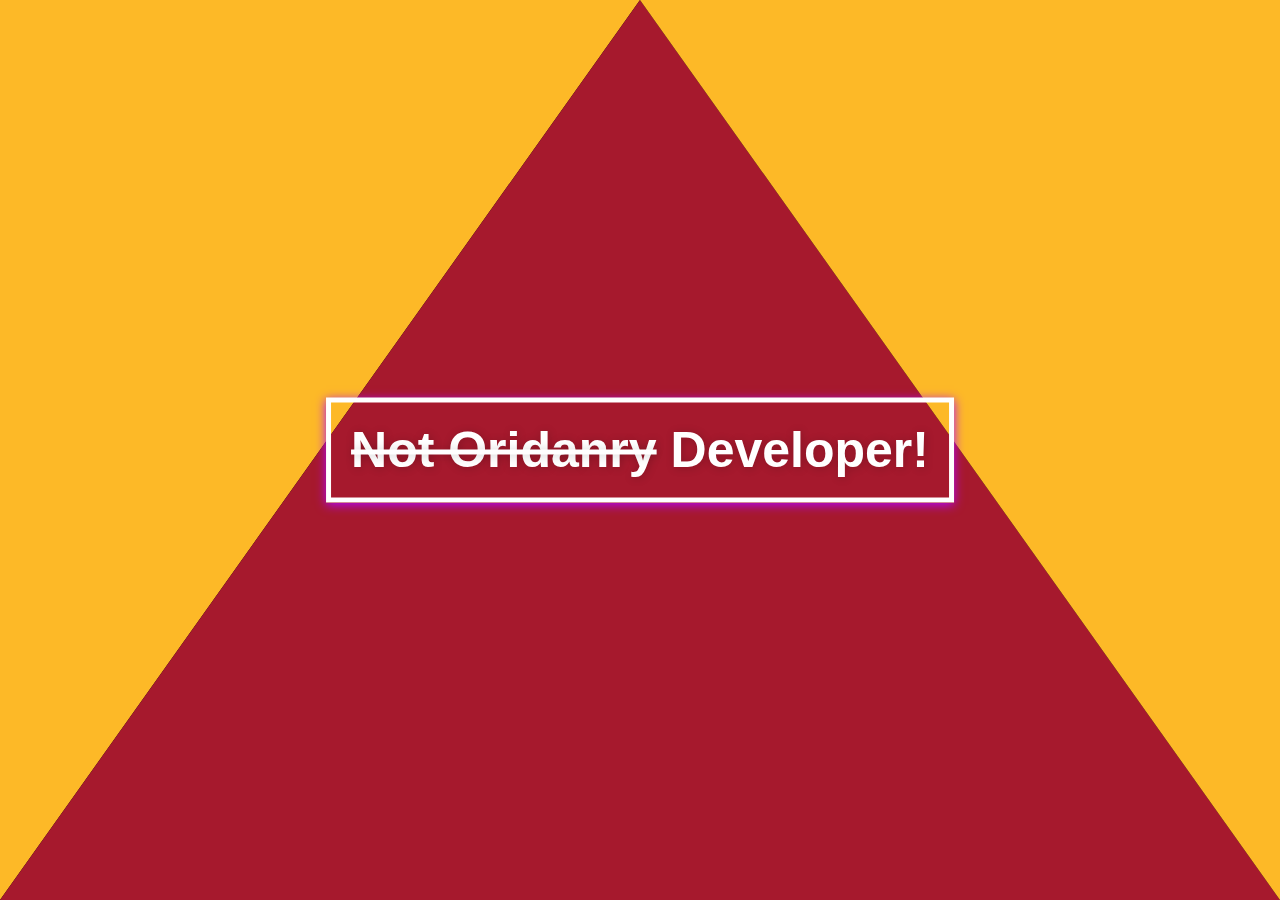
<file: index.html>
<!DOCTYPE html>
<html lang="en">

<head>
    <meta charset="UTF-8">
    <meta name="viewport" content="width=device-width, initial-scale=1.0">
    <meta http-equiv="X-UA-Compatible" content="ie=edge">

    <!-- css -->
    <link rel="stylesheet" type="text/css" href="portfolio.css" />
    <link rel="stylesheet" type="text/css" href="icons.css" />

    <!-- bootstrap -->
    <link rel="stylesheet" href="https://maxcdn.bootstrapcdn.com/bootstrap/4.0.0/css/bootstrap.min.css"
        integrity="sha384-Gn5384xqQ1aoWXA+058RXPxPg6fy4IWvTNh0E263XmFcJlSAwiGgFAW/dAiS6JXm" crossorigin="anonymous">
    <script src="https://code.jquery.com/jquery-3.2.1.slim.min.js"
        integrity="sha384-KJ3o2DKtIkvYIK3UENzmM7KCkRr/rE9/Qpg6aAZGJwFDMVNA/GpGFF93hXpG5KkN"
        crossorigin="anonymous"></script>
    <script src="https://cdnjs.cloudflare.com/ajax/libs/popper.js/1.12.9/umd/popper.min.js"
        integrity="sha384-ApNbgh9B+Y1QKtv3Rn7W3mgPxhU9K/ScQsAP7hUibX39j7fakFPskvXusvfa0b4Q"
        crossorigin="anonymous"></script>
    <script src="https://maxcdn.bootstrapcdn.com/bootstrap/4.0.0/js/bootstrap.min.js"
        integrity="sha384-JZR6Spejh4U02d8jOt6vLEHfe/JQGiRRSQQxSfFWpi1MquVdAyjUar5+76PVCmYl"
        crossorigin="anonymous"></script>

    <link rel="shortcut icon" type="image/x-icon" href="favicon.ico" />

    <title>Vibin VS</title>
</head>

<body>

    <section class="basePage">

        <!-- onload screen -->
        <div class="onLoadScreen">
            <span class="welcomeText"><strike>Not Oridanry</strike> Developer!</span>
            <div class="leftTri"></div>
            <div class="midTri"></div>
            <div class="rightTri"></div>
        </div>
        <!-- onload screen -->

        <!-- navbar -->
        <nav class="navbar navbar-expand-lg navbar-dark d-none" id="nav">
            <a class="navbar-brand mx-auto" href="#">Vibin Senniappan</a>
            <!-- <button class="navbar-toggler" type="button" data-toggle="collapse" data-target="#navbarNav"
                aria-controls="navbarNav" aria-expanded="false" aria-label="Toggle navigation">
                <span class="navbar-toggler-icon"></span> -->
            </button>
            <!-- <div class="collapse navbar-collapse" id="navbarNav">
                <ul class="navbar-nav ml-auto">
                    <li class="nav-item active">
                        <a class="nav-link" href="https://twitter.com/Vibin2396/">
                            <img src="svg/social-1_round-twitter.svg" alt="twitterICON" srcset="" class="icon">
                        </a>
                    </li>
                    <li class="nav-item">
                        <a class="nav-link" href="https://github.com/vibin230/">
                            <img src="svg/social-1_round-github.svg" alt="gitICON" srcset="" class="icon">
                        </a>
                    </li>
                    <li class="nav-item">
                        <a class="nav-link" href="mailto:vibin2303@gmail.com">
                            <img src="svg/social-1_round-google-plus.svg" alt="googleICON" srcset="" class="icon">
                        </a>
                    </li>
                    <li class="nav-item">
                        <a class="nav-link" href="https://www.linkedin.com/in/vibin-senniappan-097802136/">
                            <img src="svg/social-1_round-linkedin.svg" alt="linkedinICON" srcset="" class="icon">
                        </a>
                    </li>
                </ul>
            </div> -->
        </nav>
        <!-- navbar -->

        <!-- home left scree -->
        <div class="row homeScreen d-none">
            <span class="col-12 col-sm-12 col-md-12 col-lg-4 headerTxt">
                <div class="headerOutLine">
                    <img src="svg/homepageIMG/homeLeftImg.svg" alt="headerImg" class="headerImg">
                    <span class="homeFont">
                        I'm Vibin, Front-end Developer based in Chennai
                    </span>
                </div>
            </span>

            <!-- home middle screen -->
            <div class="col-12 col-sm-12 col-md-12 col-lg-3 btnGroup">
                <ul class="ulStyle">
                    <li id="t1" class="listItemStyle listItemDefault">
                        About me
                    </li>
                    <li id="t2" class="listItemStyle listItemDefault">
                        Work
                    </li>
                    <li id="t3" class="listItemStyle listItemDefault">
                        Goals
                    </li>
                    <!-- <li id="t4" class="listItemStyle listItemDefault">
                        Hobbies
                    </li> -->
                </ul>
            </div>

            <div class="col-12 col-sm-12 col-md-12 col-lg-5 leftStyle">
                <img src="svg/homepageIMG/homeRightIMG.svg" alt="homeDefault" class="homeDefaultIMG active">
                <div class="rightCol">
                    <!-- about me -->
                    <div id="c1" class="topColContent rightTopImgAlign">
                        A self taught budding developer. Fell in love with web 
                        developement for the fun of creating and exploring new orgins. I love what I do, so I dont have
                        time
                        limit to work.
                        <img src="svg/aboutMe/topImg.svg" alt="coding" class="aboutMe">
                    </div>
                    <div id="cl1" class="bottomColContent">
                        <img src="svg/aboutMe/bottomImg.svg" alt="basketball" class="aboutMe">
                        <h2>Personal Life:</h2>
                        A big time fan of Lakers and CSK, inspired by the coolness of Dhoni and mentality of Kobe.
                        Dog person with love towards coffee and dark chocolates.
                    </div>
                </div>
                <div class="rightCol">
                    <!-- work -->
                    <div id="c2" class="topColContent">
                        Professional
                        <span class="workTitle">Intern:</span>
                        Trio Smartechs, Chennai : <br> Apirl 2019 to October 2019<br>

                        <span class="workTitle">Junior-developer:</span>
                        Feathers Studios, Chennai : <br> November 2019 to Present <br>
                    </div>
                    <div id="cl2" class="bottomColContent">
                        <img src="svg/work/bottomImg.svg" alt="workImg" class="works">
                        This is the first website in have done apart from the projects which I work in my firm.
                        and still working to make this page more animative, attracitve and perfectly responsive.
                        I like to work on my leasure time to improve myself so keep tabs on this site for my new works,
                        I will link them as I finish.
                    </div>
                </div>
                <div class="rightCol">
                    <!-- goals -->
                    <div id="c3" class="topColContent rightTopImgAlign">
                        To be a creative developer in the span of few years.
                        I have always had an eye for AI developement and Network Security,
                        would love to work in anyone of them in future if the opportunity is provided.
                        Oh wait!!! opportunity doesn't come by itself. Lets hustle to the dream and bright future!!!
                        <img src="svg/goals/topImg.svg" src="hackerMind" class="goalsTop">
                    </div>
                    <div id="cl3" class="bottomColContent">
                        <img src="svg/goals/bottomImg.svg" alt="hackerMind" class="goalsBottom">
                        Apart from the goal of being a developer I would like to be a good human, I would like to give
                        something back to the society and nature,
                        in return for making me who I am and inspiring me to become who I want to be.
                        Interested to work on Ideas which could change the lives of people for better.
                    </div>
                </div>
            </div>

        </div>
        <div class="footer d-none">
            <ul class="footer-UL  ml-auto">
                <li class="nav-item active">
                    <a class="nav-link" href="https://twitter.com/Vibin2396/">
                        <img src="svg/social-1_round-twitter.svg" alt="twitterICON" srcset="" class="icon">
                    </a>
                </li>
                <li class="nav-item">
                    <a class="nav-link" href="https://github.com/vibin230/">
                        <img src="svg/social-1_round-github.svg" alt="gitICON" srcset="" class="icon">
                    </a>
                </li>
                <li class="nav-item">
                    <a class="nav-link" href="mailto:vibin2303@gmail.com">
                        <img src="svg/social-1_round-google-plus.svg" alt="googleICON" srcset="" class="icon">
                    </a>
                </li>
                <li class="nav-item">
                    <a class="nav-link" href="https://www.linkedin.com/in/vibin-senniappan-097802136/">
                        <img src="svg/social-1_round-linkedin.svg" alt="linkedinICON" srcset="" class="icon">
                    </a>
                </li>
            </ul>
        </div>

    </section>

    <script src="portfolio.js"></script>
</body>

</html>
</file>
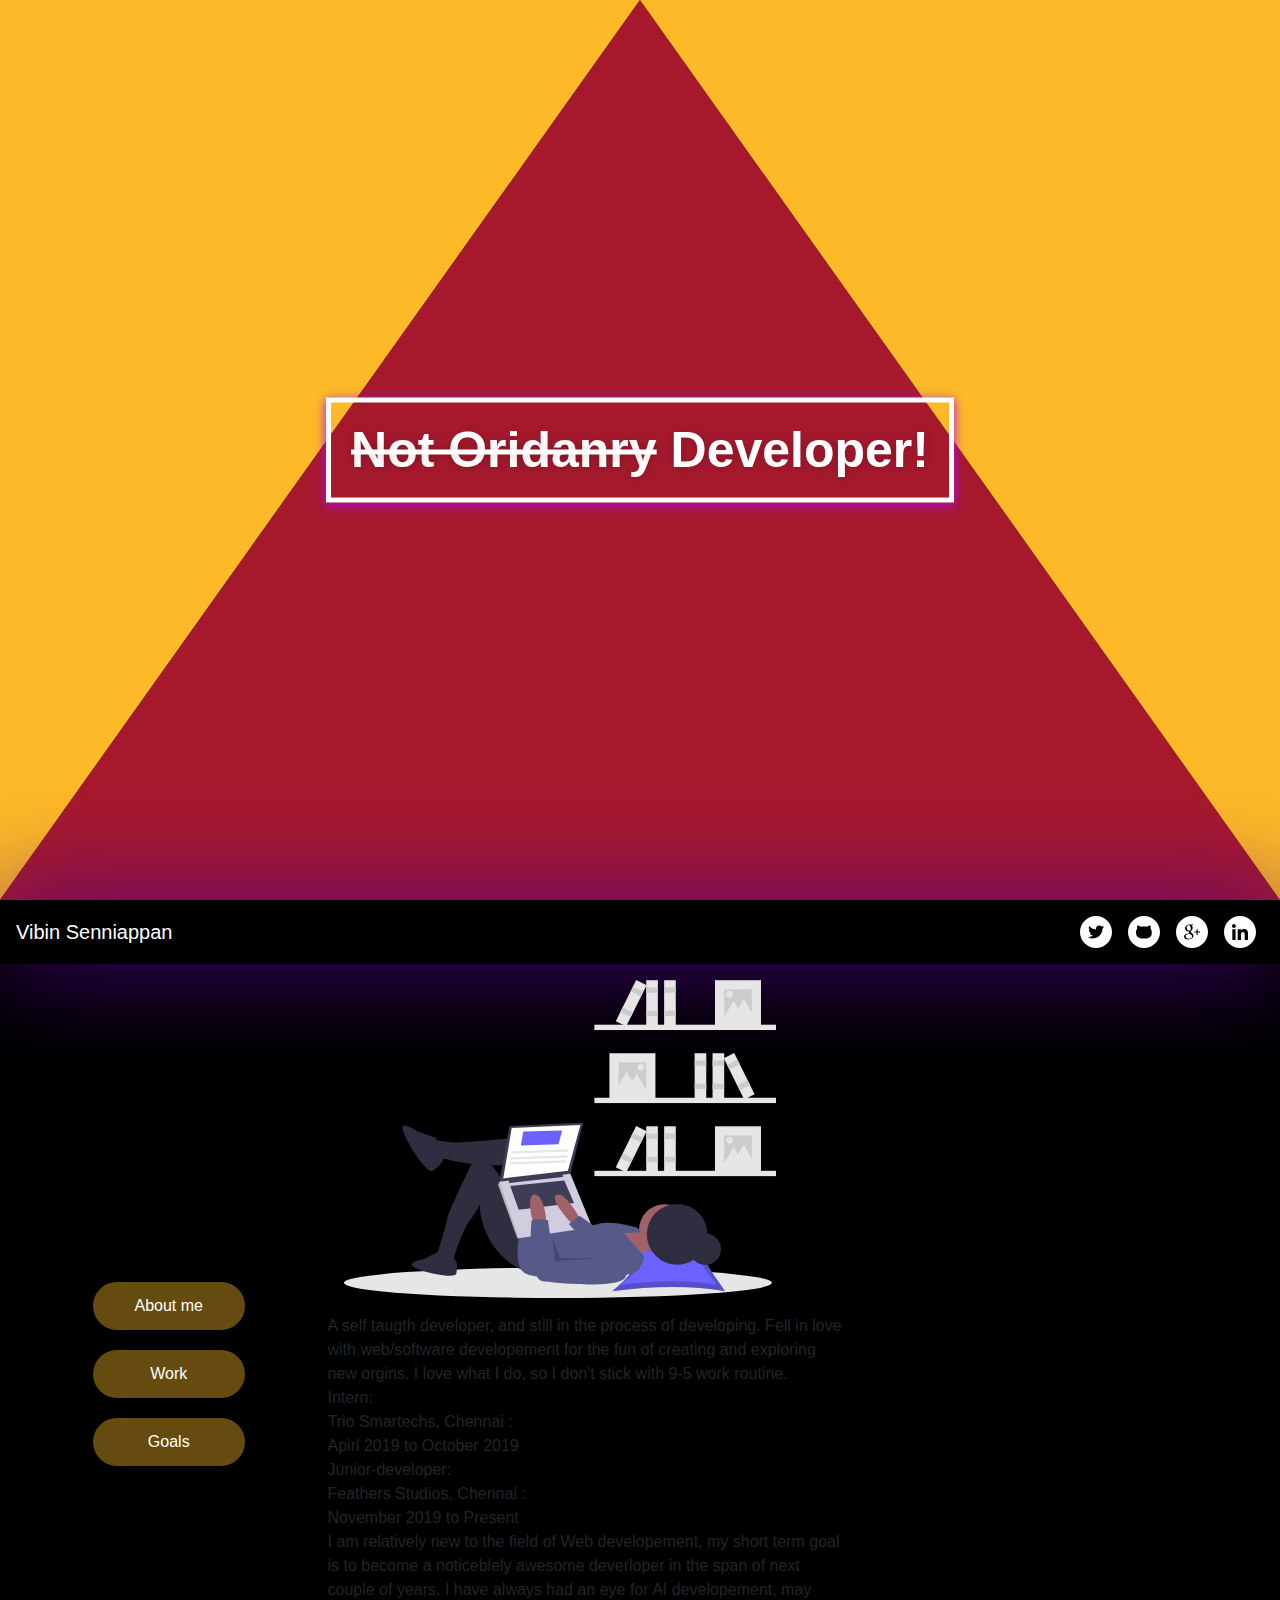
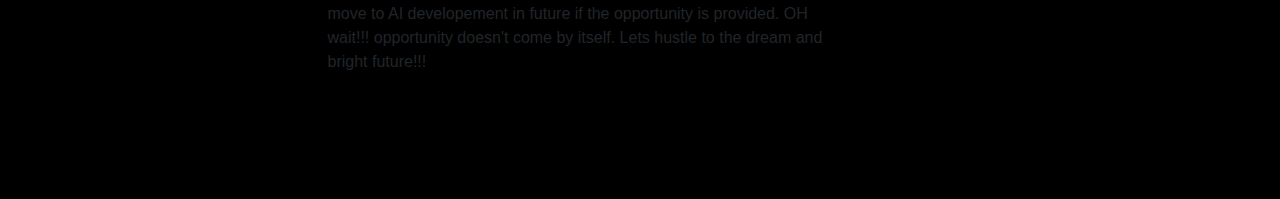
<file: portfolio.html>
<!DOCTYPE html>
<html lang="en">

<head>
    <meta charset="UTF-8">
    <meta name="viewport" content="width=device-width, initial-scale=1.0">
    <meta http-equiv="X-UA-Compatible" content="ie=edge">

    <!-- css -->
    <link rel="stylesheet" type="text/css" href="portfolio.css" />

    <!-- bootstrap -->
    <link rel="stylesheet" href="https://maxcdn.bootstrapcdn.com/bootstrap/4.0.0/css/bootstrap.min.css"
        integrity="sha384-Gn5384xqQ1aoWXA+058RXPxPg6fy4IWvTNh0E263XmFcJlSAwiGgFAW/dAiS6JXm" crossorigin="anonymous">
    <script src="https://code.jquery.com/jquery-3.2.1.slim.min.js"
        integrity="sha384-KJ3o2DKtIkvYIK3UENzmM7KCkRr/rE9/Qpg6aAZGJwFDMVNA/GpGFF93hXpG5KkN"
        crossorigin="anonymous"></script>
    <script src="https://cdnjs.cloudflare.com/ajax/libs/popper.js/1.12.9/umd/popper.min.js"
        integrity="sha384-ApNbgh9B+Y1QKtv3Rn7W3mgPxhU9K/ScQsAP7hUibX39j7fakFPskvXusvfa0b4Q"
        crossorigin="anonymous"></script>
    <script src="https://maxcdn.bootstrapcdn.com/bootstrap/4.0.0/js/bootstrap.min.js"
        integrity="sha384-JZR6Spejh4U02d8jOt6vLEHfe/JQGiRRSQQxSfFWpi1MquVdAyjUar5+76PVCmYl"
        crossorigin="anonymous"></script>

    <title>Document</title>
</head>

<body>

    <section class="basePage">

        <!-- onload screen -->
        <div class="onLoadScreen">
            <span class="welcomeText"><strike>Not Oridanry</strike> Developer!</span>
            <div class="leftTri"></div>
            <div class="midTri"></div>
            <div class="rightTri"></div>
        </div>
        <!-- onload screen -->

        <!-- navbar -->
        <nav class="navbar navbar-expand-lg navbar-dark">
            <a class="navbar-brand mx-auto" href="#">Vibin Senniappan</a>
            <button class="navbar-toggler" type="button" data-toggle="collapse" data-target="#navbarNav"
                aria-controls="navbarNav" aria-expanded="false" aria-label="Toggle navigation">
                <span class="navbar-toggler-icon"></span>
            </button>
            <div class="collapse navbar-collapse" id="navbarNav">
                <ul class="navbar-nav ml-auto">
                    <li class="nav-item active">
                        <a class="nav-link" href="https://twitter.com/Vibin2396/">
                            <img src="svg/social-1_round-twitter.svg" alt="twitterICON" srcset="" class="icon">
                        </a>
                    </li>
                    <li class="nav-item">
                        <a class="nav-link" href="https://github.com/vibin230/">
                            <img src="svg/social-1_round-github.svg" alt="gitICON" srcset="" class="icon">
                        </a>
                    </li>
                    <li class="nav-item">
                        <a class="nav-link" href="mailto:vibin2303@gmail.com">
                            <img src="svg/social-1_round-google-plus.svg" alt="googleICON" srcset="" class="icon">
                        </a>
                    </li>
                    <li class="nav-item">
                        <a class="nav-link" href="https://www.linkedin.com/in/vibin-senniappan-097802136/">
                            <img src="svg/social-1_round-linkedin.svg" alt="linkedinICON" srcset="" class="icon">  
                        </a>
                    </li>
                </ul>
            </div>
        </nav>
        <!-- navbar -->


        <div class="row homeScreen">
            <span class="col-10 col-lg-4 headerTxt d-none">
                <div class="headerOutLine">
                    <img src="svg/homepageIMG/introIMG.svg" alt="headerImg" class="headerImg">
                    <span class="homeFont">
                        I'm Vibin, Front-end Developer based in Chennai
                    </span>
                </div>
            </span>
            <div class="col-0 col-lg-3 btnGroup">
                <ul>
                    <li id="t1" class="listItemStyle listItemDefault">
                        About me
                    </li>
                    <li id="t2" class="listItemStyle listItemDefault" >
                        Work
                    </li>
                    <li id="t3" class="listItemStyle listItemDefault">
                        Goals
                    </li>
                </ul>

            </div>

            <div class="col-lg-5 homeRightCol">
                <img src="svg/homepageIMG/homeRightIMG.svg" alt="homeDefault" class="homeDefaultIMG active">
                <div id="c1" class="rightColContent ">
                    A self taugth developer, and still in the process of developing. Fell in love with web/software
                    developement for the fun of creating and exploring new orgins. I love what I do, so I don't stick with 9-5 work routine.
                </div>
                <div id="c2" class="rightColContent">
                    Intern:<br>
                    Trio Smartechs, Chennai : <br> Apirl 2019 to October 2019<br>

                    Junior-developer:<br>
                    Feathers Studios, Chennai : <br> November 2019 to Present <br>
                </div>
                <div id="c3" class="rightColContent">
                 I am relatively new to the field of Web developement, my short term goal is to become a noticeblely awesome deverloper in the span of next couple of years. I have always had an eye for AI developement, may move to AI developement in future if the opportunity is provided. OH wait!!! opportunity doesn't come by itself. Lets hustle to the dream and bright future!!! 
                </div>
            </div>
            <!-- <div class="row h-50">
                <div class="col-6 topLeftcol" ></div>
                <div class="col-6 topRightcol"></div>
            </div>
            <div class="row h-50">
                <div class="col-6 bottomLeftcol"></div>
                <div class="col-6 bottomRightcol"></div>
            </div> -->
        </div>

    </section>

    <script src="portfolio.js"></script>
</body>

</html>
</file>
<file: portfolio.css>
body{
    font-size: 14px;
    --col-bg-color:  #a6192d ;
}
.basePage{
    width: 100vw;
    min-height: 100vh;
    overflow: hidden;
    background-color: #000000;
}
.welcomeText{
    position: absolute;
    font-size:50px;
    font-weight: bolder;
    text-align: center;
    z-index: 100;
    top: 50%;
    left: 50%;
    transform: translate(-50%,-50%);
    border: 5px solid #ffffff;
    color: white;
    padding: 10px 20px;
    text-shadow: 1px 1px 10px #00000033;
    box-shadow: 0 2px 10px #b404ff;
}
.wtAnimation{
    animation-name: wcTextAnimation;
    animation-duration: 0.5s;
    animation-iteration-count: 1;
    animation-fill-mode: forwards;
    animation-timing-function: linear;
}

@keyframes wcTextAnimation{
    0%{
        opacity:1;
    }
    100%{
        opacity:0;
    }
}
.navbar{
    background-color: transparent;
    box-shadow: 0 2px 100px indigo;
}
.icon:hover{
    animation-name: iconAnimation;
    animation-duration: 0.4s;
    animation-iteration-count: 1;
    animation-timing-function: linear;
}

@keyframes iconAnimation{
    0%{
        transform: scale(0.8);
    }
    50%{
        transform: scale(1.2);
    }
    100%{
        transform: scale(1);
    }
}

.onLoadScreen{
    width: 100vw;
    height: 100vh;
}
.midTri{
    position: absolute;
    height: 100%;
    width: 100%;
    background-color:var(--col-bg-color);
    clip-path: polygon(50% 0%, 0% 100%, 100% 100%);
}
.rightTri{
    position: absolute;
    height: 100%;
    width: 100%;
    background-color: #FDB927;
    clip-path: polygon(50% 0%, 100% 0, 100% 100%);
}
.leftTri{
    position: absolute;
    height: 100%;
    width: 100%;
    background-color: #FDB927;
    clip-path: polygon(50% 0%, 0 100%, 0 0);
}
.lrTriAnimation{
    animation-name: triMoveTop;
    animation-duration: 1s;
    animation-iteration-count: 1;
    animation-fill-mode: forwards;
}
.mTriAnimation{
    animation-name: triMoveBottom;
    animation-duration: 0.5s;
    animation-iteration-count: 1;
    animation-fill-mode: forwards;
}

@keyframes triMoveTop{
    0%{
        transform: translateY(0px);
    }
    100%{
        transform: translateY(-1000px);
    }
}

@keyframes triMoveBottom{
    0%{
        transform: translateY(0px);
    }
    100%{
        transform: translateY(1000px);
    }
}

.headerTxt{
    background-color: var(--col-bg-color);
    display: flex;
    flex-direction: column;
    justify-content: center;
    text-align: center;
    text-shadow: 0 2px 50px #b404ff;
    font-size: 30px;
    color: #ffffff;
    z-index: 100;
}
.headerOutLine{
    padding:10px 5px;
    margin: 0 3rem;
    box-shadow: -2px 2px 100px #0000001a, 10px -12px 100px #0000001a;
    border-radius: 20px;
}
.headerImg{
    width:200px;
    height:auto;
    display: block;
    margin: 0 auto;
}
.name{
    display: inline-block;
    font-size: 40px;
    font-weight: 600;
}
.homeFont{
    display: flex;
}
.homeScreen{
    min-height: calc( 100vh - 65px);
}
.btnGroup{
    display: flex;
    align-items: center;
    text-align: center;
    justify-content: center;
}
li{
    cursor: pointer;
}
.listItemStyle{
    list-style: none;
    margin: 20px 0;
    padding: 10px 40px;
    border-radius: 30px;
    border: 2px solid transparent;
}
.listItemDefault{
    background-color: #fdb92767;
    color: #ffffff;

}
.listItemStyle:hover{
    background-color: #FDB927;
    box-shadow: -2px 2px 10px #FDB927,2px -2px 10px #FDB927;
    border: 2px solid #b404ff;
    color: #ffffff;
}
.listItemActive{
    
    background-color:var(--col-bg-color);
    box-shadow: -2px 2px 10px #FDB927,2px -2px 10px #FDB927;
    border: 2px solid #b404ff;
    color: white;
}
.rightCol{
    display:flex;
    flex-direction: column;
    align-items: center;
    justify-content: center;
}
.leftStyle{
    display: flex;
}
.homeDefaultIMG{
    width:90%;
    padding: 1rem;
}
.rightTopImgAlign{
    align-items: flex-end;
}
.topColContent {display:none;}
.topColContent.active {
    display: flex;
    flex-direction: column;
    width:90%;
    height:50%;
    transform: translate(0,12.5%);
    clip-path: polygon(0 0, 100% 0%, 100% 100%, 0 75%);
    padding:2rem 3rem;
    background-color: var(--col-bg-color);
    border-radius: 5px;
    line-height: 2rem;
    font-size: 0.9rem;
    color:#ffffff;
    animation-name: topSpin;
    animation-duration:1s;
    animation-timing-function: ease-in-out;
}
@media screen and (max-width: 430px){
    .topColContent{
        padding-bottom:10rem !important;
    }
    .bottomColContent{
        padding-top: 10rem !important;
    }
}
@media screen and (max-width: 768px){
    .topColContent{
        padding-bottom:11rem !important;
    }
}
.bottomColContent {display:none;}
.bottomColContent.active {
    display: flex;
    flex-direction: column;
    justify-content: flex-end;
    position: relative;
    width:90%;
    height:50%;
    transform: translate(0,-12.5%);
    clip-path: polygon(0 0, 100% 25%, 100% 100%, 0 100%);
    padding:2rem 3rem;
    border-radius: 5px;
    background-color: #ffffff;
    line-height: 2rem;
    font-size: 0.9rem;
    color:#000000;
    animation-name: bottomSpin;
    animation-duration:1s;
    animation-timing-function: ease-in-out;
}
@keyframes topSpin{
    0%{
        opacity:0;
        transform: translate(100%,12.5%);
    }
    90%{
        opacity:1;
        transform: translate(-5%,12.5%);
    }
    100%{
        opacity:1;
        transform: translate(0,12.5%0);
    }
}
@keyframes bottomSpin{
    0%{
        opacity:0;
        transform: translate(-100%,-12.5%);
    }
    
    90%{
        opacity:1;
        transform: translate(5%,-12.5%);
    }
    100%{
        opacity:1;
        transform: translate(0,-12.5%);
    }
}
.workTitle{
    display: block;
    border-radius: 10px;
    padding: 0 10px;
    background: linear-gradient(45deg, #d34328, #0176be);
    color:#ffffff;
}
#hobbies{
    width:inherit;
}
.hobbiesTop{
    flex-direction: row !important;
    justify-content: space-evenly;
    align-items: center;
}
.hobbbiesBot{
    flex-direction: row !important;
    align-items: center;
}
.footer-UL{
    display: flex;
    padding:0;
    margin:0;
    background-color: black;
    flex-direction: row;
    justify-content: space-evenly;
    list-style: none;
}
.footer{
 position: fixed;  
 width:100%; 
 bottom:0;
 z-index:100;
}
</file>
<file: icons.css>
.aboutMe{
    max-width:7rem;
}
.goalsTop{
    max-width: 10rem;
}
.goalsBottom{
    max-width:8rem
}
.works{
    max-width:10rem;
}
@media screen and (max-width: 420px) {
    .aboutMe{
        display:none;
    }
    .goalsTop{
        display: none;
    }
    .goalsBottom{
       display: none;
    }
    .works{
        display: none;
    }
  }
</file>
